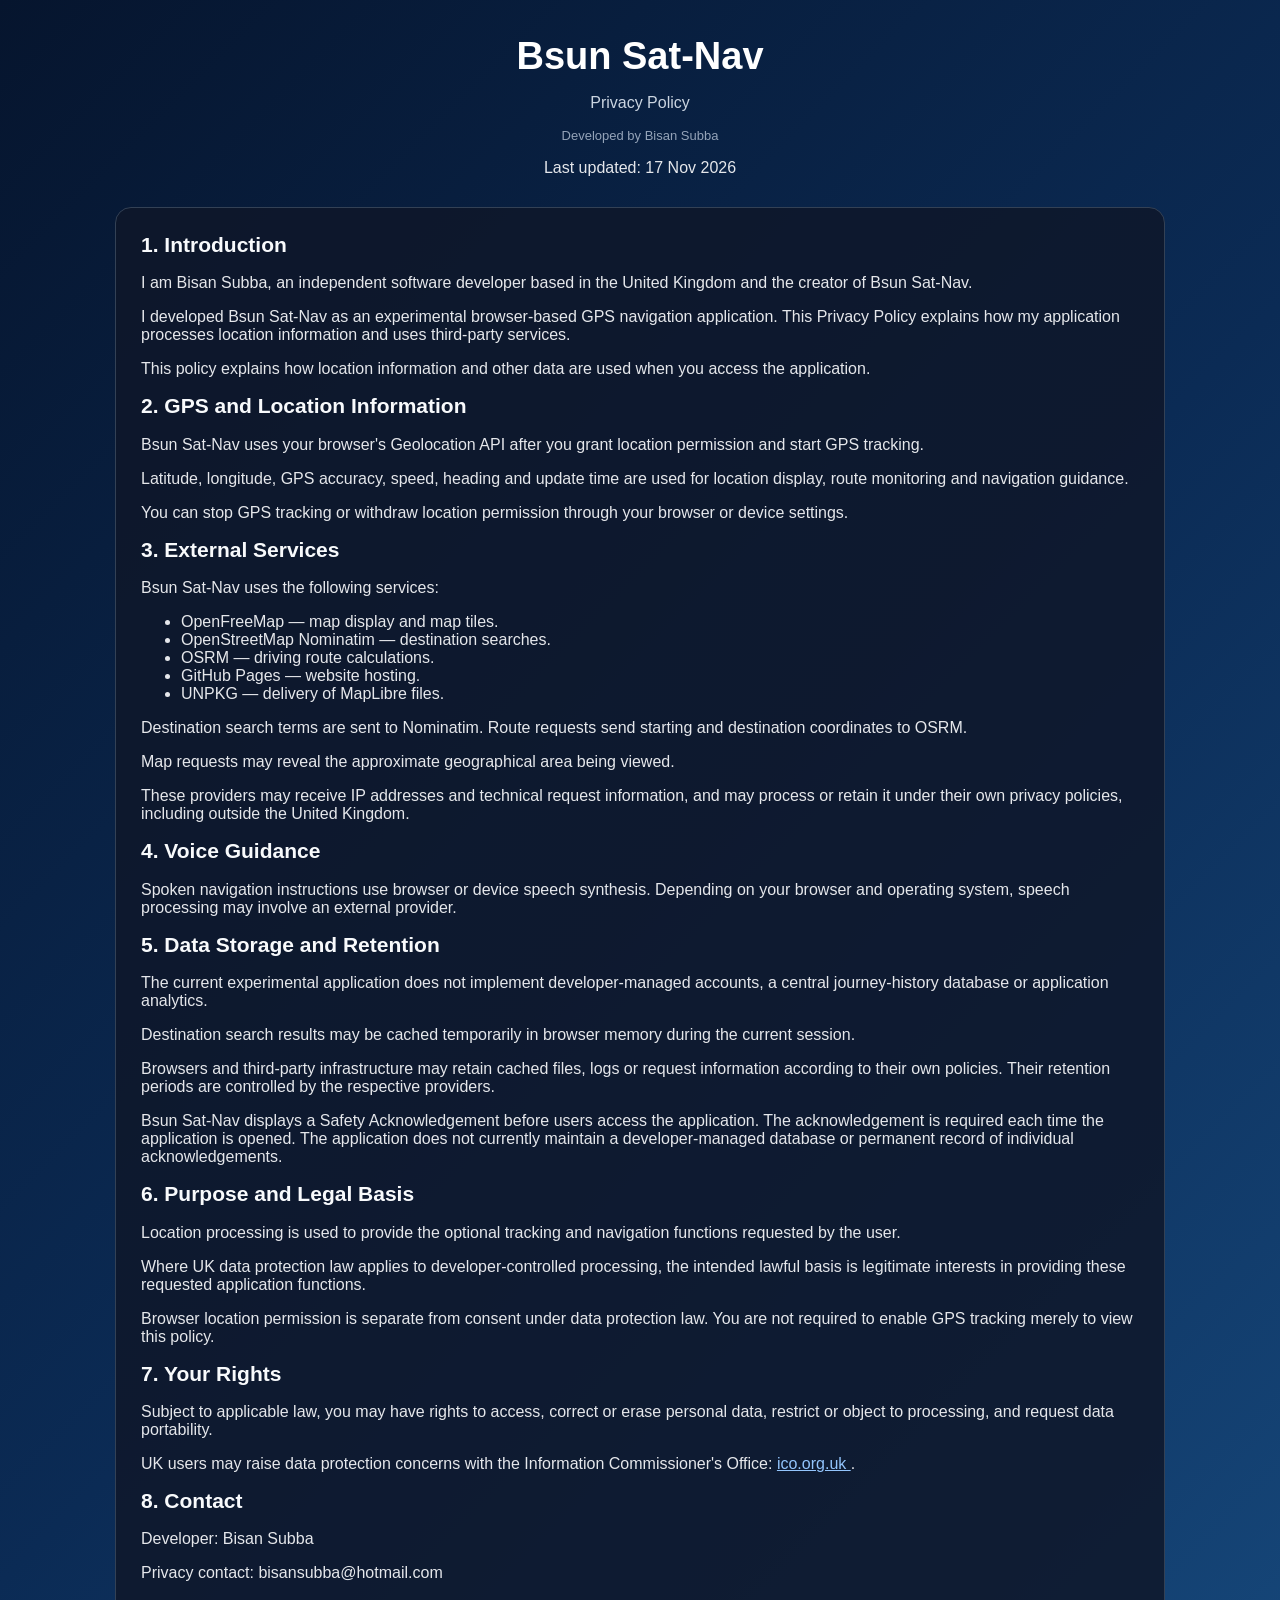
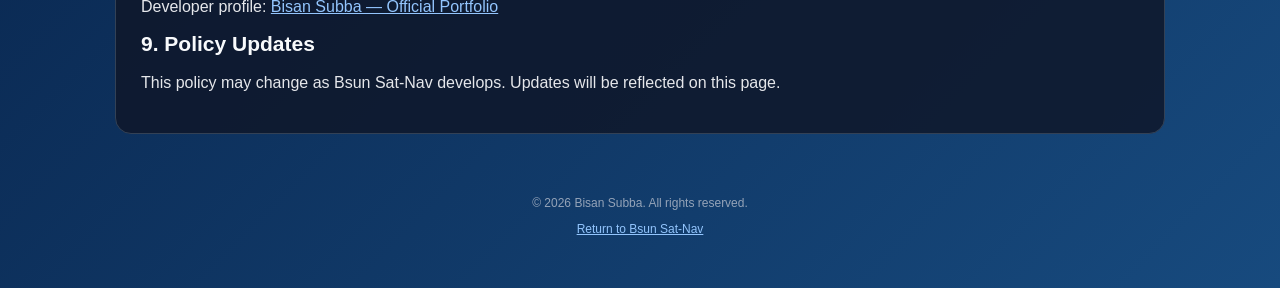
<file: privacy-policy.html>
<!--
Copyright © 2026 Bisan Subba. All rights reserved.
Developed by Bisan Subba.
Bsun Sat-Nav — Privacy Policy
-->

<!DOCTYPE html>
<html lang="en-GB">

<head>
    <meta charset="UTF-8">
    <meta name="viewport"
          content="width=device-width, initial-scale=1.0">

    <title>Privacy Policy | Bsun Sat-Nav</title>

    <link rel="stylesheet" href="style.css?v=0.7.5">
</head>

<body>
<main class="container">

    <header class="app-header">
        <h1>Bsun Sat-Nav</h1>
        <p class="subtitle">Privacy Policy</p>
        <p class="developer">
            Developed by Bisan Subba
        </p>
        <p>Last updated: 17 Nov 2026</p>
    </header>

    <section class="panel">

        <h2>1. Introduction</h2>
        <p>
    I am Bisan Subba, an independent software
    developer based in the United Kingdom and
    the creator of Bsun Sat-Nav.
</p>

<p>
    I developed Bsun Sat-Nav as an experimental
    browser-based GPS navigation application.
    This Privacy Policy explains how my
    application processes location information
    and uses third-party services.
</p>
        <p>
            This policy explains how location information
            and other data are used when you access
            the application.
        </p>

        <h2>2. GPS and Location Information</h2>
        <p>
            Bsun Sat-Nav uses your browser's Geolocation
            API after you grant location permission and
            start GPS tracking.
        </p>
        <p>
            Latitude, longitude, GPS accuracy, speed,
            heading and update time are used for
            location display, route monitoring and
            navigation guidance.
        </p>
        <p>
            You can stop GPS tracking or withdraw
            location permission through your browser
            or device settings.
        </p>

        <h2>3. External Services</h2>
        <p>
            Bsun Sat-Nav uses the following services:
        </p>
        <ul>
            <li>
                OpenFreeMap — map display and map tiles.
            </li>
            <li>
                OpenStreetMap Nominatim — destination
                searches.
            </li>
            <li>
                OSRM — driving route calculations.
            </li>
            <li>
                GitHub Pages — website hosting.
            </li>
            <li>
                UNPKG — delivery of MapLibre files.
            </li>
        </ul>
        <p>
            Destination search terms are sent to
            Nominatim. Route requests send starting
            and destination coordinates to OSRM.
        </p>
        <p>
            Map requests may reveal the approximate
            geographical area being viewed.
        </p>
        <p>
            These providers may receive IP addresses
            and technical request information, and
            may process or retain it under their
            own privacy policies, including outside
            the United Kingdom.
        </p>

        <h2>4. Voice Guidance</h2>
        <p>
            Spoken navigation instructions use browser
            or device speech synthesis. Depending on
            your browser and operating system, speech
            processing may involve an external provider.
        </p>

        <h2>5. Data Storage and Retention</h2>
        <p>
            The current experimental application does
            not implement developer-managed accounts,
            a central journey-history database or
            application analytics.
        </p>
        <p>
            Destination search results may be cached
            temporarily in browser memory during
            the current session.
        </p>
        <p>
            Browsers and third-party infrastructure
            may retain cached files, logs or request
            information according to their own policies.
            Their retention periods are controlled
            by the respective providers.
        </p>
          
<p>
    Bsun Sat-Nav displays a Safety Acknowledgement
    before users access the application.

    The acknowledgement is required each time
    the application is opened.

    The application does not currently maintain
    a developer-managed database or permanent
    record of individual acknowledgements.
</p>
        

        <h2>6. Purpose and Legal Basis</h2>
        <p>
            Location processing is used to provide
            the optional tracking and navigation
            functions requested by the user.
        </p>
        <p>
            Where UK data protection law applies to
            developer-controlled processing, the
            intended lawful basis is legitimate
            interests in providing these requested
            application functions.
        </p>
        <p>
            Browser location permission is separate
            from consent under data protection law.
            You are not required to enable GPS
            tracking merely to view this policy.
        </p>

        <h2>7. Your Rights</h2>
        <p>
            Subject to applicable law, you may have
            rights to access, correct or erase personal
            data, restrict or object to processing,
            and request data portability.
        </p>
        <p>
            UK users may raise data protection concerns
            with the Information Commissioner's Office:
            <a href="https://ico.org.uk/"
               style="color:#93c5fd;">
                ico.org.uk
            </a>.
        </p>

        <h2>8. Contact</h2>
        <p>
            Developer: Bisan Subba
        </p>
        <p>
            Privacy contact:
            bisansubba@hotmail.com
        </p>
        <p>
            Developer profile:
            <a href="https://bsun7131.github.io/"
   style="color:#93c5fd;">
    Bisan Subba — Official Portfolio
</a>
        </p>

        <h2>9. Policy Updates</h2>
        <p>
            This policy may change as Bsun Sat-Nav
            develops. Updates will be reflected
            on this page.
        </p>

    </section>

    <footer>
        <p>
            © 2026 Bisan Subba.
            All rights reserved.
        </p>

        <p>
            <a href="index.html"
               style="color:#93c5fd;">
                Return to Bsun Sat-Nav
            </a>
        </p>
    </footer>

</main>
</body>
</html>
</file>
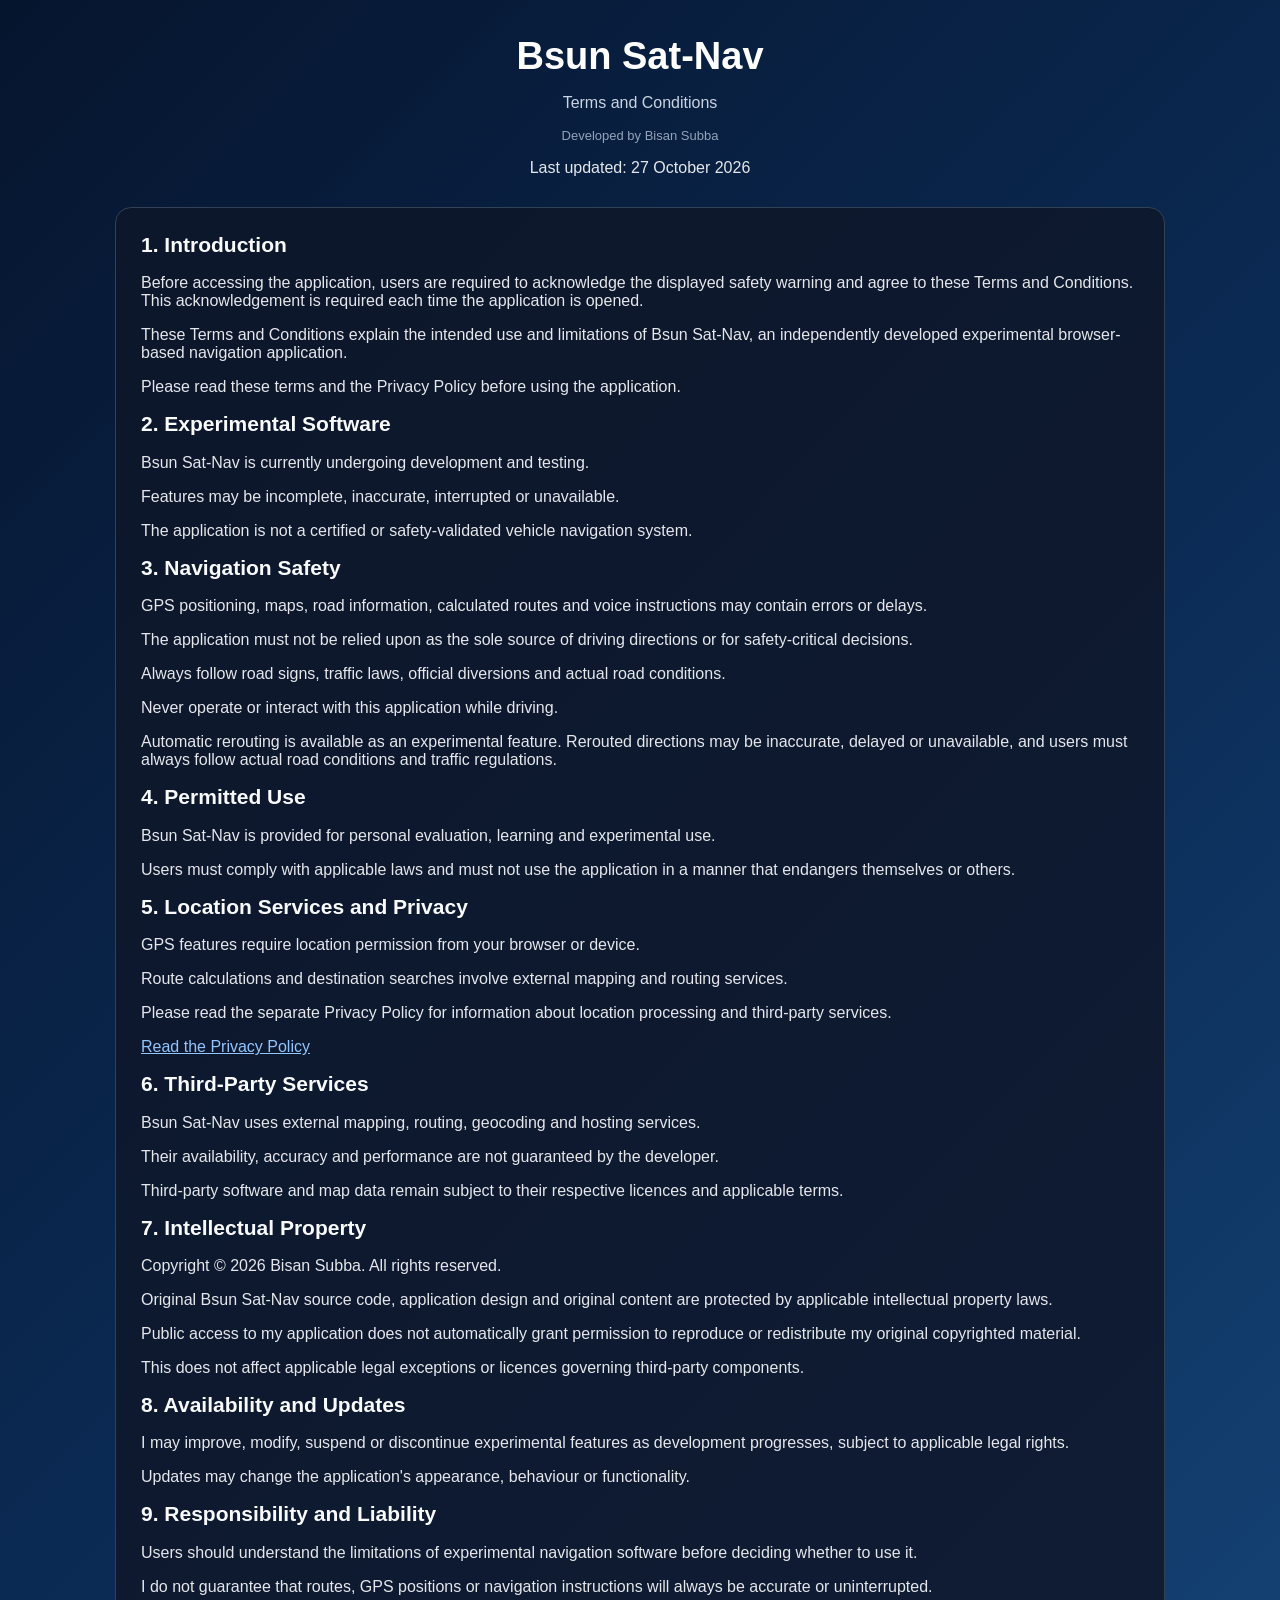
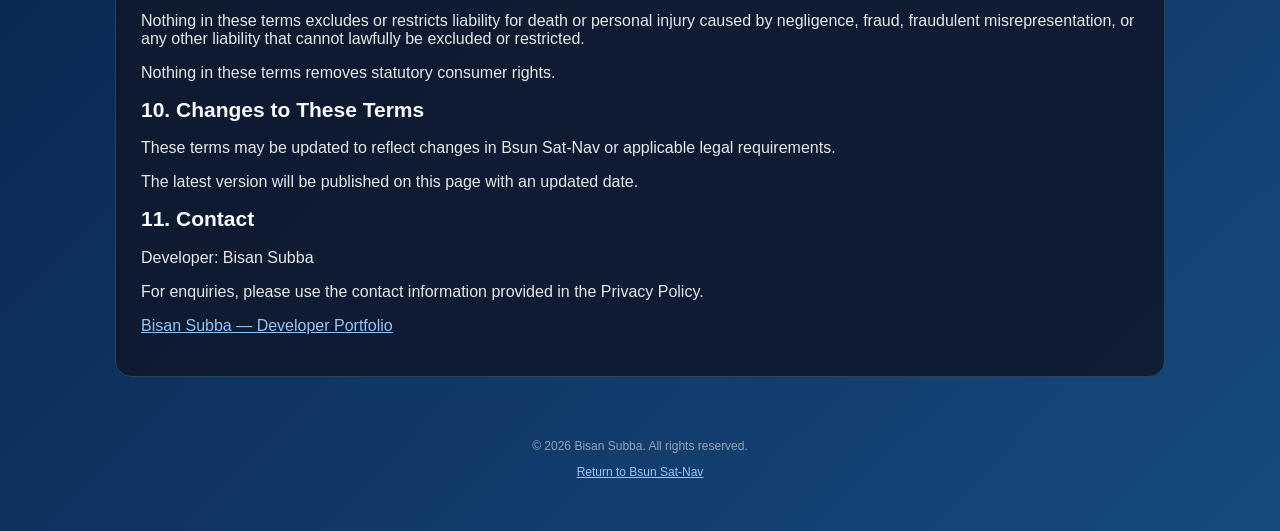
<file: terms-and-conditions.html>
<!--
Copyright © 2026 Bisan Subba. All rights reserved.
Developed by Bisan Subba.
Bsun Sat-Nav — Terms and Conditions
-->

<!DOCTYPE html>
<html lang="en-GB">

<head>
    <meta charset="UTF-8">

    <meta name="viewport"
          content="width=device-width, initial-scale=1.0">

    <title>Terms and Conditions | Bsun Sat-Nav</title>

    <link rel="stylesheet" href="style.css?v=0.7.5">
</head>

<body>

<main class="container">

    <header class="app-header">

        <h1>Bsun Sat-Nav</h1>

        <p class="subtitle">
            Terms and Conditions
        </p>

        <p class="developer">
            Developed by Bisan Subba
        </p>

        <p>Last updated: 27 October 2026</p>

    </header>

    <section class="panel">

        <h2>1. Introduction</h2>

        <p>
            Before accessing the application, users are required to acknowledge the displayed safety 
            warning and agree to these Terms and Conditions. 
            This acknowledgement is required each time 
            the application is opened.
            </p>
            
        <p>These Terms and Conditions explain the
            intended use and limitations of Bsun Sat-Nav,
            an independently developed experimental
            browser-based navigation application.
        </p>

        <p>
            Please read these terms and the Privacy Policy
            before using the application.
        </p>

        <h2>2. Experimental Software</h2>

        <p>
            Bsun Sat-Nav is currently undergoing
            development and testing.
        </p>

        <p>
            Features may be incomplete, inaccurate,
            interrupted or unavailable.
        </p>

        <p>
            The application is not a certified or
            safety-validated vehicle navigation system.
        </p>

        <h2>3. Navigation Safety</h2>

        <p>
            GPS positioning, maps, road information,
            calculated routes and voice instructions
            may contain errors or delays.
        </p>

        <p>
            The application must not be relied upon
            as the sole source of driving directions
            or for safety-critical decisions.
        </p>

        <p>
            Always follow road signs, traffic laws,
            official diversions and actual road
            conditions.
        </p>

        <p>
            Never operate or interact with this
            application while driving.
        </p>

        <p>
            Automatic rerouting is available as an experimental feature. 
            Rerouted directions may be inaccurate, delayed or unavailable, 
            and users must always follow actual road conditions and traffic regulations.
        </p>

        <h2>4. Permitted Use</h2>

        <p>
            Bsun Sat-Nav is provided for personal
            evaluation, learning and experimental use.
        </p>

        <p>
            Users must comply with applicable laws
            and must not use the application in a
            manner that endangers themselves or others.
        </p>

        <h2>5. Location Services and Privacy</h2>

        <p>
            GPS features require location permission
            from your browser or device.
        </p>

        <p>
            Route calculations and destination searches
            involve external mapping and routing
            services.
        </p>

        <p>
            Please read the separate Privacy Policy
            for information about location processing
            and third-party services.
        </p>

        <p>
            <a href="privacy-policy.html"
               style="color:#93c5fd;">
                Read the Privacy Policy
            </a>
        </p>

        <h2>6. Third-Party Services</h2>

        <p>
            Bsun Sat-Nav uses external mapping,
            routing, geocoding and hosting services.
        </p>

        <p>
            Their availability, accuracy and
            performance are not guaranteed
            by the developer.
        </p>

        <p>
            Third-party software and map data
            remain subject to their respective
            licences and applicable terms.
        </p>

        <h2>7. Intellectual Property</h2>

        <p>
            Copyright © 2026 Bisan Subba.
            All rights reserved.
        </p>

        <p>
            Original Bsun Sat-Nav source code,
            application design and original content
            are protected by applicable intellectual
            property laws.
        </p>

        <p>
            Public access to my application does
            not automatically grant permission to
            reproduce or redistribute my original
            copyrighted material.
        </p>

        <p>
            This does not affect applicable legal
            exceptions or licences governing
            third-party components.
        </p>

        <h2>8. Availability and Updates</h2>

        <p>
    I may improve, modify, suspend or
    discontinue experimental features
    as development progresses, subject
    to applicable legal rights.
</p>

        <p>
            Updates may change the application's
            appearance, behaviour or functionality.
        </p>

        <h2>9. Responsibility and Liability</h2>

        <p>
            Users should understand the limitations
            of experimental navigation software
            before deciding whether to use it.
        </p>

        <p>
            I do not guarantee that routes,
            GPS positions or navigation
            instructions will always be
            accurate or uninterrupted.
         </p>

        <p>
            Nothing in these terms excludes or
            restricts liability for death or personal
            injury caused by negligence, fraud,
            fraudulent misrepresentation, or any
            other liability that cannot lawfully
            be excluded or restricted.
        </p>

        <p>
            Nothing in these terms removes
            statutory consumer rights.
        </p>

        <h2>10. Changes to These Terms</h2>

        <p>
            These terms may be updated to reflect
            changes in Bsun Sat-Nav or applicable
            legal requirements.
        </p>

        <p>
            The latest version will be published
            on this page with an updated date.
        </p>

        <h2>11. Contact</h2>

        <p>
            Developer: Bisan Subba
        </p>

        <p>
            For enquiries, please use the contact
            information provided in the Privacy Policy.
        </p>

        <p>
            <a href="https://bsun7131.github.io/"
               target="_blank"
               rel="noopener noreferrer"
               style="color:#93c5fd;">
                Bisan Subba — Developer Portfolio
            </a>
        </p>

    </section>

    <footer>

        <p>
            © 2026 Bisan Subba.
            All rights reserved.
        </p>

        <p>
            <a href="index.html"
               style="color:#93c5fd;">
                Return to Bsun Sat-Nav
            </a>
        </p>

    </footer>

</main>

</body>
</html>
</file>
<file: style.css>
/*
Copyright (c) 2026 Bisan Subba.
All rights reserved.
Bsun Sat-Nav — Stylesheet
*/

* {
    box-sizing: border-box;
}

body {
    margin: 0;
    padding: 20px;

    font-family: Arial, Helvetica, sans-serif;

    

background: linear-gradient(
    135deg,
    #06152E 0%,
    #0B2B55 50%,
    #174A7E 100%
);

    color: #e5e7eb;

    min-height: 100vh;
}

.container {
    max-width: 1050px;
    margin: auto;
}

/* HEADER */

.app-header {
    text-align: center;
    margin-bottom: 30px;
}

.brand {
    color: #60a5fa;
    font-size: 12px;
    letter-spacing: 3px;
    font-weight: bold;
}

h1 {
    font-size: 38px;
    margin: 15px 0 10px;
    color: #ffffff;
}

.subtitle {
    color: #cbd5e1;
    font-size: 16px;
}

.developer {
    color: #94a3b8;
    font-size: 13px;
}

/* PANELS */

.panel {
    background: rgba(15, 23, 42, 0.85);

    border: 1px solid #334155;

    border-radius: 16px;

    padding: 25px;

    margin-bottom: 20px;
}

.panel h2 {
    margin-top: 0;
    font-size: 21px;
    color: #f8fafc;
}

/* STATUS */

.status-box {
    display: flex;
    justify-content: space-between;
    align-items: center;

    gap: 12px;

    padding: 15px;

    background: #020617;

    border-radius: 10px;

    margin-bottom: 20px;
}

.status-label {
    color: #cbd5e1;
}

.status {
    font-size: 14px;
    font-weight: bold;
    text-align: right;
}

.status.inactive {
    color: #f87171;
}

.status.active {
    color: #4ade80;
}

.status.pending {
    color: #facc15;
}

/* BUTTONS */

.button-group {
    display: flex;
    gap: 12px;
    flex-wrap: wrap;
}

button {
    padding: 13px 20px;

    border: none;

    border-radius: 9px;

    font-size: 15px;

    font-weight: bold;

    cursor: pointer;

    transition: background 0.2s;
}

.primary-btn {
    background: #2563eb;
    color: white;
}

.primary-btn:hover {
    background: #1d4ed8;
}

.secondary-btn {
    background: #334155;
    color: white;
}

.secondary-btn:hover {
    background: #475569;
}

button:disabled {
    opacity: 0.45;
    cursor: not-allowed;
}

/* INFORMATION GRID */

.info-grid {
    display: grid;

    grid-template-columns:
        repeat(3, minmax(0, 1fr));

    gap: 15px;
}

.info-card {
    background: #020617;

    border: 1px solid #1e293b;

    border-radius: 12px;

    padding: 20px;

    min-width: 0;
}

.info-label {
    display: block;

    color: #94a3b8;

    font-size: 13px;

    margin-bottom: 12px;
}

.info-card strong {
    display: block;

    color: #ffffff;

    font-size: 20px;

    overflow-wrap: anywhere;
}

/* INFORMATION */

.information {
    line-height: 1.8;
    color: #cbd5e1;
}

.warning {
    margin-top: 20px;

    padding: 15px;

    border-radius: 10px;

    background: rgba(245, 158, 11, 0.1);

    border: 1px solid #92400e;

    color: #fcd34d;

    line-height: 1.6;
}

/* FOOTER */

footer {
    text-align: center;

    margin-top: 30px;

    padding: 20px;

    color: #94a3b8;

    font-size: 12px;
}

/* MOBILE RESPONSIVENESS */

@media (max-width: 700px) {

    body {
        padding: 12px;
    }

    h1 {
        font-size: 30px;
    }

    .panel {
        padding: 18px;
    }

    .info-grid {
        grid-template-columns:
            repeat(2, minmax(0, 1fr));
    }

    .info-card {
        padding: 15px;
    }

    .info-card strong {
        font-size: 17px;
    }

    .button-group {
        flex-direction: column;
    }

    button {
        width: 100%;
    }
}

@media (max-width: 380px) {

    .info-grid {
        grid-template-columns: 1fr;
    }

}

#map {
    width: 100%;
    height: 480px;
    border-radius: 12px;
    border: 1px solid #334155;
    background: #07142d;
    z-index: 1;
}

/* ========================================
   BSUN SAT-NAV v0.3
   DESTINATION SEARCH
======================================== */

.destination-form {
    display: flex;
    gap: 12px;
    margin-top: 18px;
    flex-wrap: wrap;
}

#destinationInput {
    flex: 1;
    min-width: 220px;
    padding: 14px 16px;
    border-radius: 8px;
    border: 1px solid #334155;
    background: #020617;
    color: #ffffff;
    font-size: 16px;
}

#destinationInput:focus {
    outline: 2px solid #3b82f6;
    outline-offset: 2px;
}

.destination-form button {
    padding: 14px 20px;
    border: none;
    border-radius: 8px;
    background: #2563eb;
    color: #ffffff;
    font-size: 15px;
    font-weight: bold;
    cursor: pointer;
}

.destination-form button:hover {
    background: #1d4ed8;
}

.destination-form button:disabled {
    opacity: 0.6;
    cursor: not-allowed;
}

.search-description,
#destinationStatus,
#destinationResult,
.search-attribution {
    color: #94a3b8;
    line-height: 1.6;
}

#destinationStatus {
    margin-top: 15px;
}

#destinationResult {
    color: #ffffff;
}

.search-attribution {
    font-size: 12px;
}

@media (max-width: 600px) {
    .destination-form {
        flex-direction: column;
    }

    .destination-form button {
        width: 100%;
    }
}

/* ========================================
   BSUN SAT-NAV v0.4
   DRIVING ROUTE STYLES
======================================== */

.route-controls {
    margin-top: 20px;
}

#showRouteBtn {
    padding: 14px 22px;
    border: none;
    border-radius: 8px;

    background: #16a34a;
    color: #ffffff;

    font-size: 15px;
    font-weight: bold;

    cursor: pointer;
}

#showRouteBtn:hover:not(:disabled) {
    background: #15803d;
}

#showRouteBtn:disabled {
    background: #334155;
    color: #94a3b8;
    cursor: not-allowed;
}

.route-information {
    margin-top: 15px;
    color: #cbd5e1;
    line-height: 1.7;
}

#routeResults {
    margin-top: 12px;
    padding: 12px 16px;

    background: #020617;
    border: 1px solid #334155;
    border-radius: 8px;
}

#routeResults[hidden] {
    display: none;
}

#routeDistance,
#routeDuration {
    color: #ffffff;
    font-weight: bold;
}

/* ========================================
   Copyright (c) 2026 Bisan Subba.
   All rights reserved.

   BSUN SAT-NAV v0.5
   NAVIGATION CONTROLS
======================================== */

.navigation-controls {
    display: flex;
    flex-wrap: wrap;
    gap: 12px;
    margin-top: 20px;
    margin-bottom: 20px;
}

.navigation-controls button {
    padding: 14px 22px;
    border: none;
    border-radius: 10px;
    font-size: 15px;
    font-weight: 600;
    cursor: pointer;
}

#goBtn {
    background: #16a34a;
    color: white;
}

#stopNavigationBtn {
    background: #dc2626;
    color: white;
}

#voiceToggleBtn {
    background: #2563eb;
    color: white;
}

.navigation-controls button:disabled {
    background: #334155;
    color: #94a3b8;
    cursor: not-allowed;
    opacity: 0.6;
}

.navigation-display {
    background: #0f172a;
    border: 1px solid #334155;
    border-radius: 12px;
    padding: 20px;
    margin-top: 15px;
}

.navigation-display h3 {
    color: #ffffff;
    margin-top: 0;
    margin-bottom: 15px;
}

#navigationStatus {
    color: #93c5fd;
}

#nextTurn {
    font-size: 18px;
    font-weight: 600;
    color: #ffffff;
}

#remainingDistance {
    color: #cbd5e1;
}

/* ========================================
   BSUN SAT-NAV v0.5
   DEDICATED CAR NAVIGATION MODE
   Copyright (c) 2026 Bisan Subba.
   All rights reserved.
======================================== */

/* Navigation mode background */
body.navigation-mode {
    background: #06112b;
}

/* Hide the ordinary application header */
body.navigation-mode .app-header {
    display: none;
}

/* Expand the application container */
body.navigation-mode .container {
    max-width: 100%;
    width: 100%;
    padding: 12px;
}

/* Hide planning panels during navigation */
body.navigation-mode .panel {
    display: none;
}

/* Keep the destination/navigation controls visible */
body.navigation-mode .panel:has(.navigation-controls) {
    display: block;
}

/* Keep the interactive map visible */
body.navigation-mode .panel:has(#map) {
    display: block;
}

/* Hide destination search controls */
body.navigation-mode .destination-form,
body.navigation-mode .search-description,
body.navigation-mode #destinationStatus,
body.navigation-mode #destinationResult,
body.navigation-mode .route-controls,
body.navigation-mode .route-information,
body.navigation-mode .search-attribution {
    display: none;
}

/* Hide the destination search heading */
body.navigation-mode .panel:has(.navigation-controls) > h2 {
    display: none;
}

/* Make the navigation dashboard prominent */
body.navigation-mode .navigation-display {
    background: #0b1b35;
    border: 2px solid #2563eb;
    padding: 22px;
    border-radius: 14px;
}

/* Large next-turn instruction */
body.navigation-mode #nextTurn {
    font-size: clamp(22px, 3vw, 36px);
    font-weight: 700;
    color: #ffffff;
}

/* Highlight navigation status */
body.navigation-mode #navigationStatus {
    font-size: 17px;
    color: #93c5fd;
}

/* Make the map significantly larger */
body.navigation-mode #map {
    height: 65vh;
    min-height: 450px;
    border-radius: 14px;
}

/* Hide ordinary map instructions */
body.navigation-mode .map-information {
    display: none;
}

/* Hide the map centre button */
body.navigation-mode #centreMapBtn {
    display: none;
}

/* Hide footer during navigation */
body.navigation-mode footer {
    display: none;
}

/* Mobile navigation layout */
@media (max-width: 600px) {

    body.navigation-mode .container {
        padding: 6px;
    }

    body.navigation-mode #map {
        height: 60vh;
        min-height: 350px;
    }

    body.navigation-mode .navigation-display {
        padding: 14px;
    }

    body.navigation-mode #nextTurn {
        font-size: 22px;
    }

}

/* ========================================
   BSUN SAT-NAV v0.5
   FULL-SCREEN CAR NAVIGATION LAYOUT
   Copyright (c) 2026 Bisan Subba.
   All rights reserved.
======================================== */

/* Use the viewport for navigation */
body.navigation-mode {
    overflow: hidden;
}

/* Main navigation map panel */
body.navigation-mode .panel:has(#map) {
    position: fixed;
    inset: 0;
    z-index: 100;
    margin: 0;
    padding: 0;
    border: none;
    border-radius: 0;
    background: #06112b;
}

/* Map fills the browser viewport */
body.navigation-mode #map {
    width: 100%;
    height: 100dvh;
    min-height: 0;
    border-radius: 0;
}

/* Hide the ordinary map heading */
body.navigation-mode .map-header {
    display: none;
}

/* Navigation controls panel overlays the map */
body.navigation-mode .panel:has(.navigation-controls) {
    position: fixed;
    top: 16px;
    left: 16px;
    right: 16px;
    z-index: 110;

    width: auto;
    max-width: 650px;
    margin: 0;
    padding: 16px;

    background: rgba(6, 17, 43, 0.94);
    border: 1px solid #334155;
    border-radius: 14px;
}

/* Compact navigation controls */
body.navigation-mode .navigation-controls {
    display: flex;
    flex-wrap: wrap;
    gap: 10px;
    margin: 0 0 12px;
}

/* Hide GO while navigation is active */
body.navigation-mode #goBtn {
    display: none;
}

/* Navigation instruction panel */
body.navigation-mode .navigation-display {
    padding: 14px;
    margin: 0;
    border: none;
    background: transparent;
}

/* Smaller heading */
body.navigation-mode .navigation-display h3 {
    margin-bottom: 8px;
}

/* Prominent next-turn instruction */
body.navigation-mode #nextTurn {
    font-size: clamp(20px, 2.5vw, 30px);
    line-height: 1.3;
}

/* Keep map controls accessible */
body.navigation-mode .leaflet-top {
    top: 190px;
}

/* Mobile adjustments */
@media (max-width: 600px) {

    body.navigation-mode .panel:has(.navigation-controls) {
        top: 8px;
        left: 8px;
        right: 8px;
        padding: 12px;
    }

    body.navigation-mode .navigation-controls button {
        padding: 10px;
        font-size: 13px;
    }

    body.navigation-mode .leaflet-top {
        top: 220px;
    }

}

/* ========================================
   BSUN SAT-NAV v0.5
   COMPACT NAVIGATION DASHBOARD
   Copyright (c) 2026 Bisan Subba.
   All rights reserved.
======================================== */

/* Smaller floating navigation panel */
body.navigation-mode .panel:has(.navigation-controls) {
    top: 12px;
    left: 12px;
    right: auto;

    width: 390px;
    max-width: calc(100vw - 24px);

    padding: 12px;

    background: rgba(6, 17, 43, 0.92);
    border-radius: 12px;
}

/* Compact navigation buttons */
body.navigation-mode .navigation-controls {
    gap: 8px;
    margin-bottom: 8px;
}

body.navigation-mode .navigation-controls button {
    padding: 10px 12px;
    font-size: 13px;
}

/* Smaller instruction panel */
body.navigation-mode .navigation-display {
    padding: 8px;
}

/* Hide redundant heading */
body.navigation-mode .navigation-display h3 {
    display: none;
}

/* Compact navigation status */
body.navigation-mode #navigationStatus {
    font-size: 12px;
    margin: 4px 0 8px;
}

/* Clear next-turn instruction */
body.navigation-mode #nextTurn {
    font-size: 20px;
    line-height: 1.35;
    margin: 8px 0;
}

/* Compact distance information */
body.navigation-mode #remainingDistance {
    font-size: 14px;
    margin: 6px 0;
}

/* Keep map zoom controls away from dashboard */
body.navigation-mode .leaflet-top {
    top: 175px;
}

/* Mobile adjustments */
@media (max-width: 600px) {

    body.navigation-mode .panel:has(.navigation-controls) {
        top: 8px;
        left: 8px;

        width: calc(100vw - 16px);
        max-width: none;
    }

    body.navigation-mode #nextTurn {
        font-size: 18px;
    }

    body.navigation-mode .leaflet-top {
        top: 185px;
    }
}

/* ========================================
   BSUN SAT-NAV v0.6.1
   VEHICLE NAVIGATION ARROW
   Copyright (c) 2026 Bisan Subba.
   All rights reserved.
======================================== */

.vehicle-marker {
    background: transparent;
    border: none;
}

/* ========================================
   BSUN SAT-NAV v0.6.1
   STANDALONE VEHICLE POINTER
   Copyright (c) 2026 Bisan Subba.
   All rights reserved.
======================================== */

.vehicle-arrow {
    width: 36px;
    height: 36px;

    display: flex;
    align-items: center;
    justify-content: center;

    background: transparent;
    color: #2563eb;

    border: none;
    border-radius: 0;

    font-size: 38px;
    font-weight: bold;
    line-height: 1;

    -webkit-text-stroke: 2px white;

    filter: drop-shadow(0 3px 3px rgba(0, 0, 0, 0.5));
}

/* ========================================
   BSUN SAT-NAV — NAVIGATION ZOOM CONTROLS
   Copyright (c) 2026 Bisan Subba.
   All rights reserved.
======================================== */

body.navigation-mode .leaflet-top.leaflet-left {
    top: auto !important;
    bottom: 20px !important;
    left: auto !important;
    right: 12px !important;
}

/* ========================================
   Copyright (c) 2026 Bisan Subba.
   All rights reserved.
   BSUN SAT-NAV v0.7
   COMPACT MOBILE NAVIGATION DASHBOARD
======================================== */

@media (max-width: 600px) {

    /* Compact floating navigation panel */
    body.navigation-mode .panel:has(.navigation-controls) {
        top: 8px;
        left: 8px;
        right: 8px;

        width: auto;
        max-width: none;

        padding: 8px;
        border-radius: 10px;
    }

    /* Keep navigation buttons side by side */
    body.navigation-mode .navigation-controls {
        display: flex;
        flex-direction: row;
        flex-wrap: nowrap;
        gap: 6px;
        margin: 0 0 6px;
    }

    body.navigation-mode .navigation-controls button {
        width: auto;
        flex: 1;
        min-width: 0;

        padding: 9px 6px;
        font-size: 12px;
    }

    /* Reduce instruction panel spacing */
    body.navigation-mode .navigation-display {
        padding: 4px;
        margin: 0;
    }

    /* Hide redundant navigation status */
    body.navigation-mode #navigationStatus {
        display: none;
    }

    /* Compact turn instruction */
    body.navigation-mode #nextTurn {
        font-size: 16px;
        line-height: 1.3;
        margin: 6px 0;
    }

    /* Compact remaining distance */
    body.navigation-mode #remainingDistance {
        font-size: 12px;
        margin: 4px 0;
    }

    /* Move MapLibre controls below the panel */
    body.navigation-mode .maplibregl-top {
        top: 180px;
    }
}
/* ========================================
   Copyright (c) 2026 Bisan Subba.
   All rights reserved.
   BSUN SAT-NAV v0.7
   COMPACT LANDSCAPE NAVIGATION DASHBOARD
======================================== */

@media (orientation: landscape) and (max-height: 600px) {

    /* Small floating navigation panel */
    body.navigation-mode .panel:has(.navigation-controls) {
        top: 8px;
        left: 8px;
        right: auto;

        width: 340px;
        max-width: calc(100vw - 16px);

        padding: 8px;
        border-radius: 10px;
    }

    /* Keep buttons on one row */
    body.navigation-mode .navigation-controls {
        display: flex;
        flex-direction: row;
        flex-wrap: nowrap;
        gap: 6px;
        margin: 0 0 4px;
    }

    body.navigation-mode .navigation-controls button {
    width: max-content;
    flex: 0 0 auto;
    min-width: max-content;

    padding: 7px 10px;
    font-size: 11px;
    white-space: nowrap;
}
    /* Reduce instruction spacing */
    body.navigation-mode .navigation-display {
        padding: 2px;
        margin: 0;
    }

    /* Hide redundant status */
    body.navigation-mode #navigationStatus {
        display: none;
    }

    /* Smaller turn instruction */
    body.navigation-mode #nextTurn {
        font-size: 14px;
        line-height: 1.25;
        margin: 4px 0;
    }

    /* Smaller distance text */
    body.navigation-mode #remainingDistance {
        font-size: 11px;
        margin: 3px 0;
    }

    /* Keep MapLibre controls away from dashboard */
    body.navigation-mode .maplibregl-top {
        top: 8px;
    }
}
/* ========================================
   Copyright (c) 2026 Bisan Subba.
   All rights reserved.
   BSUN SAT-NAV v0.7
   SEPARATE NAVIGATION DASHBOARD
======================================== */

/* Allow navigation controls to become independent overlays */
body.navigation-mode .panel:has(.navigation-controls) {
    display: contents;
}

/* Compact turn instructions at the top-left */
body.navigation-mode .navigation-display {
    position: fixed;

    top: 10px;
    left: 10px;

    width: 280px;
    max-width: calc(100vw - 20px);

    z-index: 120;

    padding: 12px;

    background: rgba(6, 17, 43, 0.92);
    border: 1px solid #334155;
    border-radius: 12px;

    box-shadow: 0 4px 16px rgba(0, 0, 0, 0.3);
}

/* Remove unnecessary heading and status */
body.navigation-mode .navigation-display h3,
body.navigation-mode #navigationStatus {
    display: none;
}

/* Next-turn instruction */
body.navigation-mode #nextTurn {
    font-size: 17px;
    line-height: 1.3;
    margin: 0 0 6px;
}

/* Step distance */
body.navigation-mode #remainingDistance {
    font-size: 12px;
    margin: 0;
}

/* Move Stop and Voice buttons to the top-right */
body.navigation-mode .navigation-controls {
    position: fixed;

    top: 10px;
    right: 10px;

        width: max-content;
    max-width: calc(100vw - 16px);

    z-index: 120;

    display: flex;
    flex-direction: row;
    flex-wrap: nowrap;

    gap: 6px;
    margin: 0;
}

/* Compact buttons */
body.navigation-mode .navigation-controls button {
    width: auto;
    flex: 1;

    padding: 9px 10px;
    font-size: 12px;

    white-space: nowrap;
}

/* Keep MapLibre controls accessible */
body.navigation-mode .maplibregl-top {
    top: 85px;
}

/* Portrait mobile layout */
@media (orientation: portrait) and (max-width: 600px) {

    body.navigation-mode .navigation-display {
        top: 8px;
        left: 8px;
        right: 8px;

        width: auto;
        max-width: none;

        padding: 10px;
    }

    body.navigation-mode .navigation-controls {
        top: auto;
        bottom: 15px;
        right: 8px;
    }

    body.navigation-mode .maplibregl-top {
        top: 110px;
    }
}

/* Landscape mobile layout */
@media (orientation: landscape) and (max-height: 600px) {

    body.navigation-mode .navigation-display {
        top: 8px;
        left: 8px;

        width: 240px;
        max-width: calc(100vw - 16px);

        padding: 8px;
    }

    body.navigation-mode #nextTurn {
        font-size: 14px;
    }

    body.navigation-mode .navigation-controls {
        top: 8px;
        right: 8px;
        bottom: auto;
    }

    body.navigation-mode .maplibregl-top {
        top: 75px;
    }
}
/* ========================================
   Copyright (c) 2026 Bisan Subba.
   All rights reserved.
   BSUN SAT-NAV v0.7
   MAPLIBRE NAVIGATION CONTROL POSITION
======================================== */

body.navigation-mode .maplibregl-top.maplibregl-right {
    top: auto !important;
    bottom: 95px !important;
    right: 10px !important;
}

body.navigation-mode .maplibregl-top.maplibregl-right .maplibregl-ctrl {
    margin-top: 0 !important;
}
/* ========================================
   Copyright (c) 2026 Bisan Subba.
   All rights reserved.
   Bsun Sat-Nav v0.8 — Developer Credit
======================================== */

/* Position developer credit beside zoom controls */
#map .maplibregl-bottom-left .maplibregl-ctrl:has(
    > button[title="Visit developer portfolio"]
) {
    position: absolute;
    left: 70px;
    bottom: 95px;
    margin: 0;
    z-index: 5;
}

/* Green developer credit button */
#map button[title="Visit developer portfolio"] {
    background: #15803d !important;
    color: #ffffff !important;
    border: 1px solid #166534 !important;
    border-radius: 8px;
    width: auto !important;
    max-width: calc(100vw - 90px);
    padding: 9px 12px !important;
    font-size: 12px !important;
    white-space: nowrap;
}
/* ========================================
   Copyright (c) 2026 Bisan Subba.
   All rights reserved.
   Bsun Sat-Nav v0.8 — Portrait Buttons
======================================== */

@media (orientation: portrait) and (max-width: 600px) {

    body.navigation-mode .navigation-controls {
        flex-direction: column;
        align-items: flex-end;
        flex-wrap: nowrap;
        gap: 8px;

        top: auto;
        bottom: 15px;
        right: 8px;

        width: max-content;
        max-width: calc(100vw - 16px);
    }

    body.navigation-mode .navigation-controls button {
        flex: 0 0 auto;
        width: auto;
        min-width: max-content;
        white-space: nowrap;
        padding: 10px 12px;
        font-size: 12px;
    }

}
/* ========================================
   BSUN SAT-NAV v0.9
   SAFETY ACKNOWLEDGEMENT
   Copyright (c) 2026 Bisan Subba.
   All rights reserved.
======================================== */

.safety-acknowledgement {
    position: fixed;
    inset: 0;
    z-index: 10000;

    display: flex;
    align-items: center;
    justify-content: center;

    padding: 16px;

    background: #07162e;

    overflow-y: auto;
}

.safety-acknowledgement-card {
    width: 100%;
    max-width: 520px;
    max-height: calc(100dvh - 32px);
    overflow-y: auto;

    padding: 24px;

    background: #10233e;
    border: 1px solid #334155;
    border-radius: 16px;

    color: #ffffff;
}

.safety-acknowledgement-card h2 {
    text-align: center;
    margin: 0 0 12px;
    font-size: 28px;
}

.safety-acknowledgement-card h3 {
    text-align: center;
    color: #fcd34d;
    font-size: 19px;
    margin: 0 0 20px;
}

.safety-acknowledgement-warning {
    background: #302617;
    border: 1px solid #92400e;
    border-radius: 10px;

    padding: 16px;
    color: #f8e4a0;

    line-height: 1.6;
}

.safety-acknowledgement-warning strong {
    color: #fcd34d;
}

.safety-acknowledgement-warning p {
    margin: 12px 0 0;
}

.safety-acknowledgement-card > p {
    color: #cbd5e1;
    line-height: 1.6;
}

.safety-acknowledgement-links {
    display: flex;
    flex-wrap: wrap;
    gap: 16px;
    margin: 18px 0;
}

.safety-acknowledgement-links a {
    color: #93c5fd;
    text-decoration: underline;
}

.safety-acknowledgement-consent {
    display: flex;
    align-items: flex-start;
    gap: 12px;

    margin: 20px 0;

    line-height: 1.5;
    cursor: pointer;
}

.safety-acknowledgement-consent input {
    width: 20px;
    height: 20px;
    flex-shrink: 0;
    margin-top: 2px;
    accent-color: #2563eb;
}

#safetyContinueBtn {
    display: block;
    width: 100%;
    padding: 14px 20px;
}

#safetyContinueBtn:disabled {
    background: #334155;
    color: #94a3b8;
    opacity: 1;
}

@media (max-width: 600px) {
    .safety-acknowledgement-card {
        padding: 18px;
    }

    .safety-acknowledgement-card h2 {
        font-size: 24px;
    }

    .safety-acknowledgement-card h3 {
        font-size: 17px;
    }

    .safety-acknowledgement-warning {
        padding: 12px;
    }
}
/* Bsun Sat-Nav v0.9 — Developer Credit */

.safety-developer {
    text-align: center;
    color: #94a3b8;
    font-size: 13px;
    margin: -4px 0 18px;
}

/* Bsun Sat-Nav v0.9 — Warning Panel Spacing */

.warning {
    margin-bottom: 20px;
}

/* BSUN SAT-NAV v0.9 — FOOTER LEGAL LINKS */

footer .information {
    text-align: center;
    margin-bottom: 20px;
    line-height: 1.8;
}

footer .information a,
footer .information a:visited {
    color: #93c5fd !important;
    text-decoration: none;
}

footer .information a:hover {
    color: #ffffff !important;
    text-decoration: underline;
}
</file>
